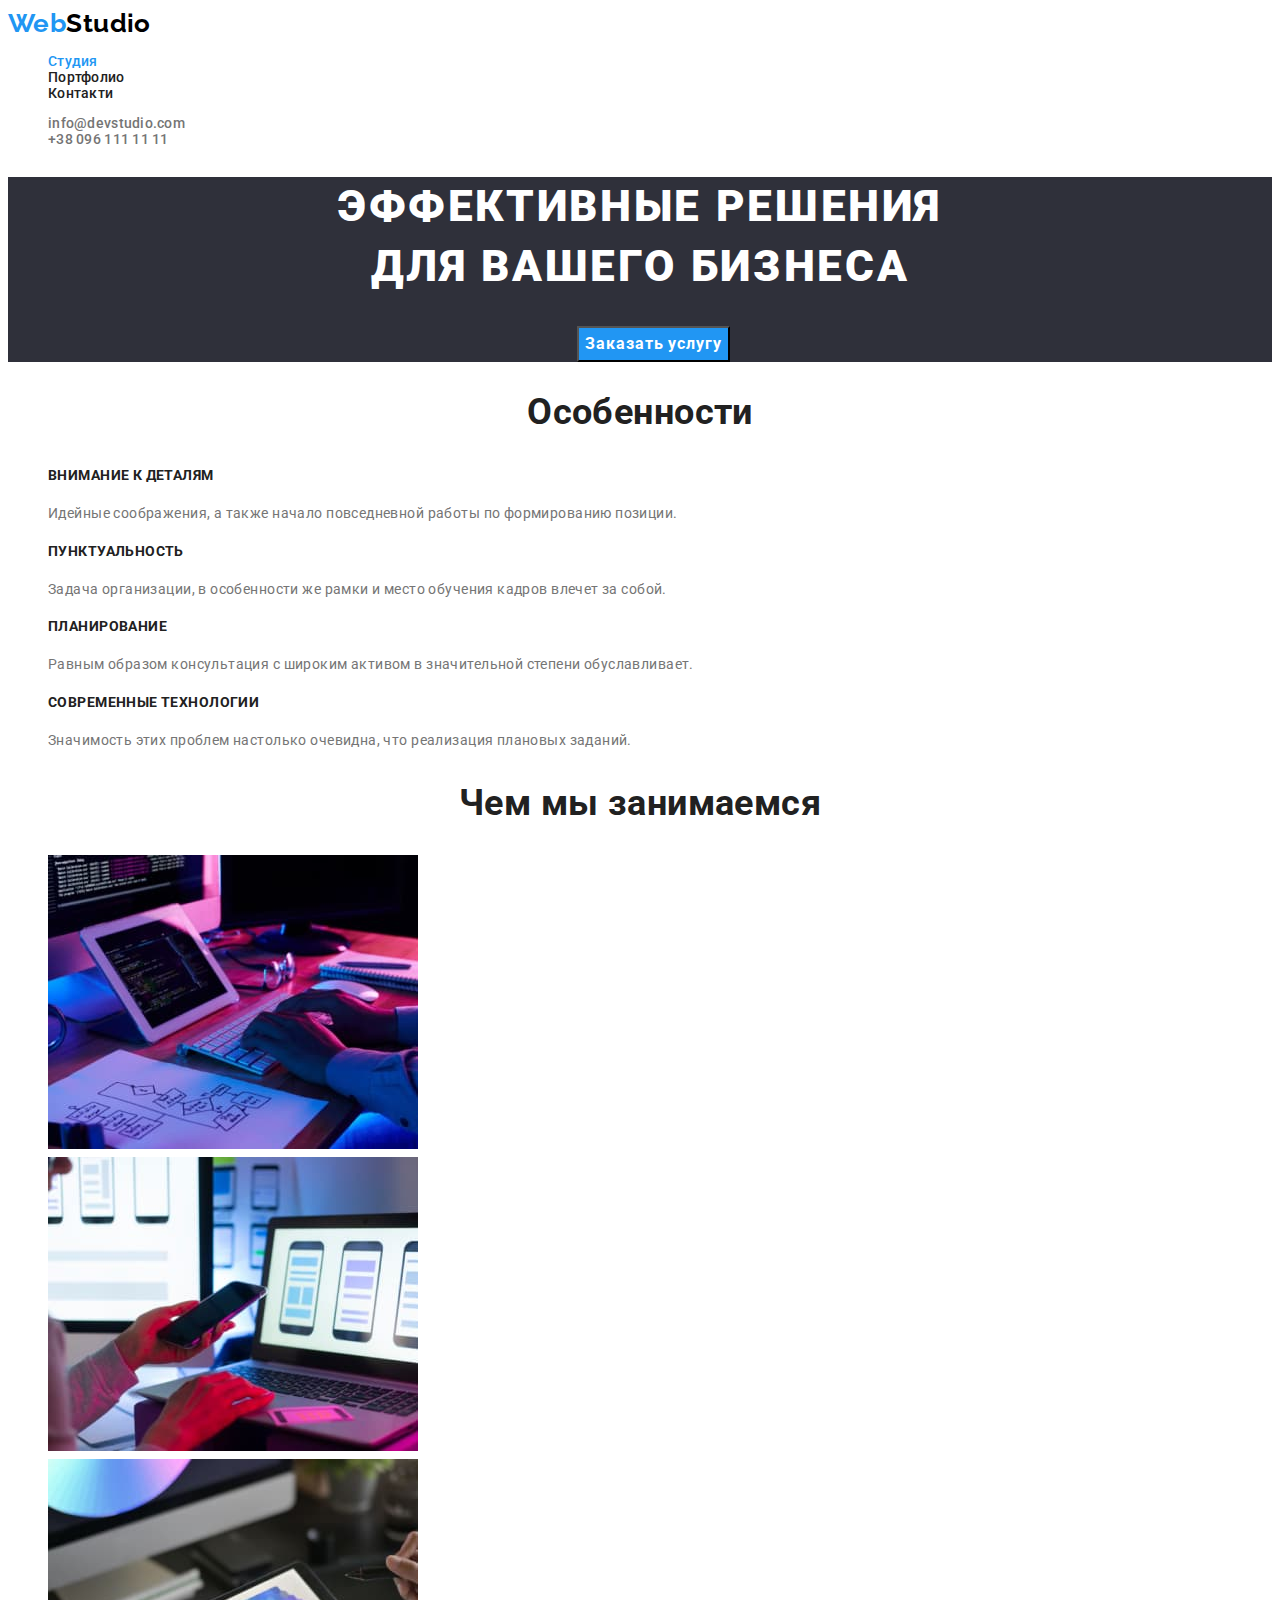
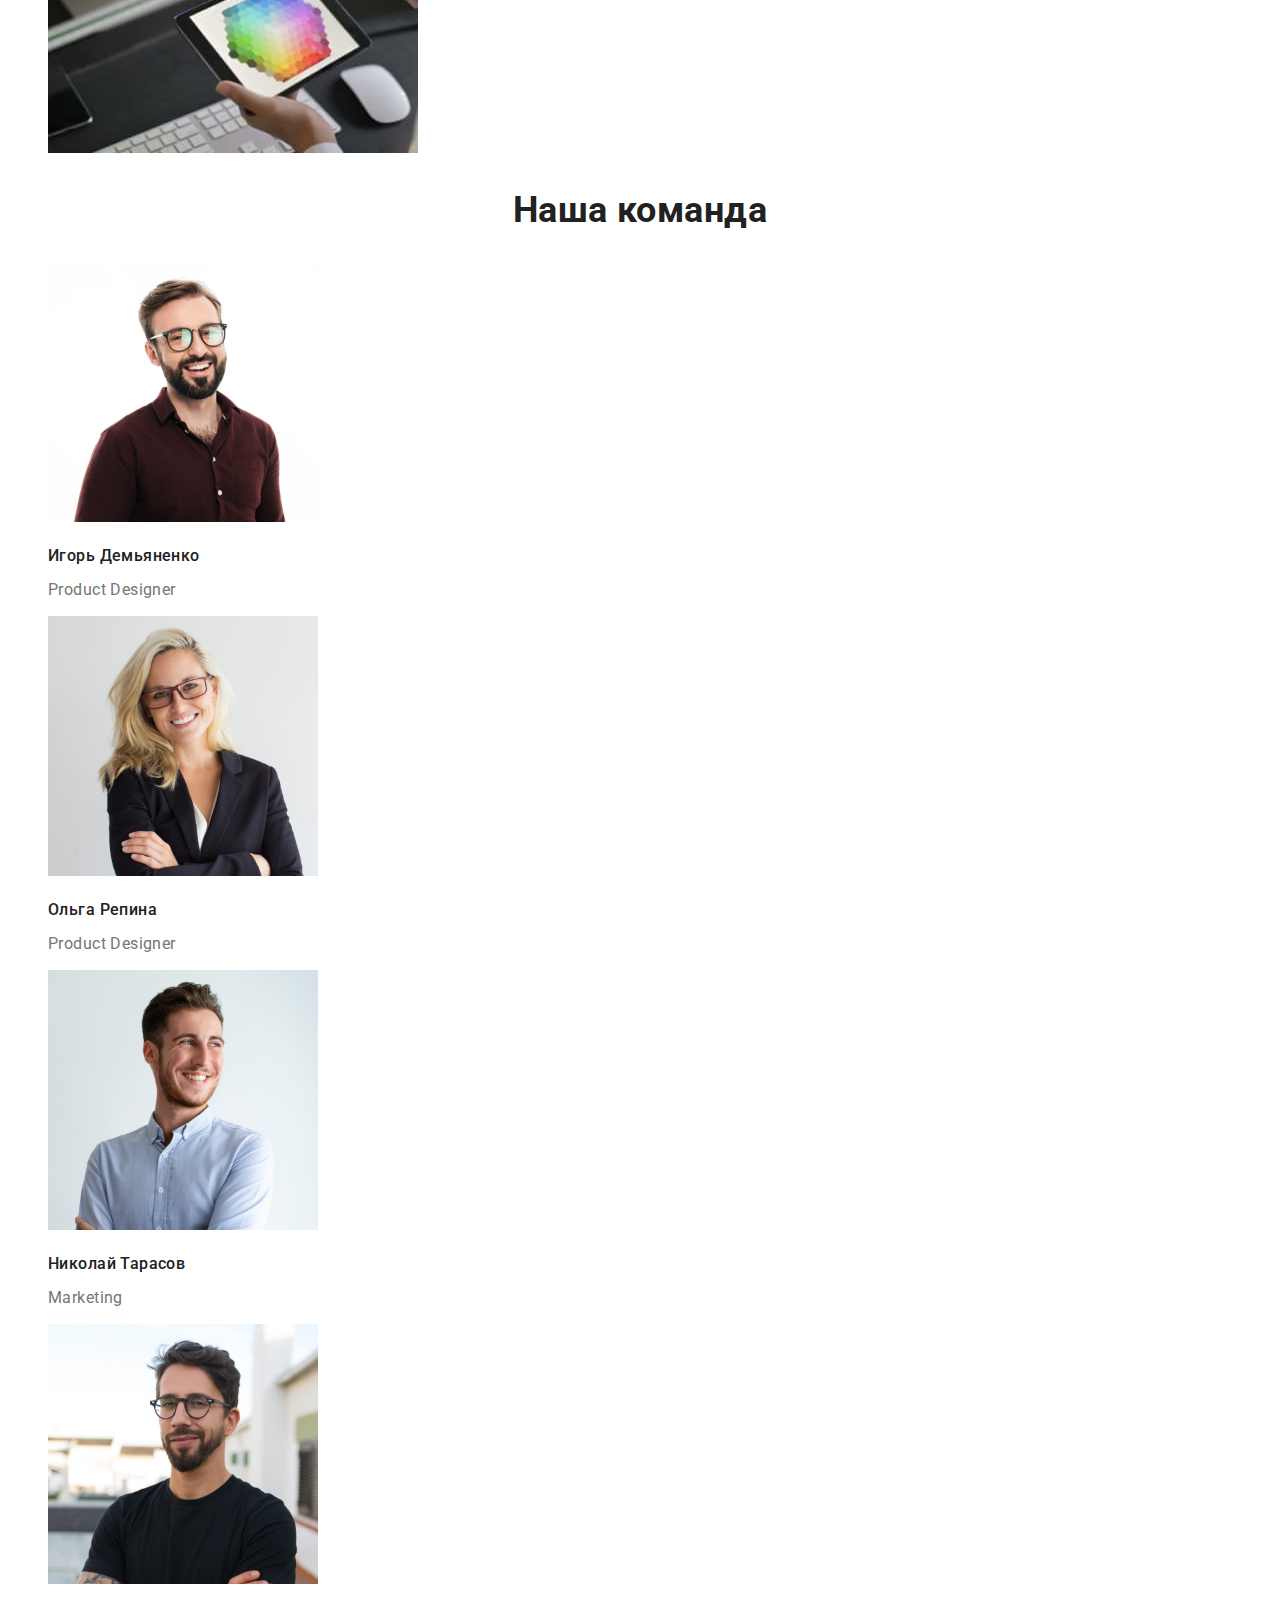
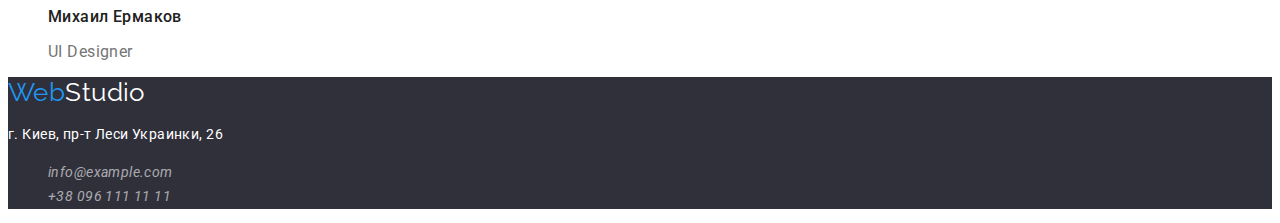
<file: index.html>
<!DOCTYPE html>
<html lang="ru">

<head>
    <meta charset="UTF-8">
    <meta http-equiv="X-UA-Compatible" content="IE=edge">
    <meta name="viewport" content="width=device-width, initial-scale=1.0">
    <title>Веб-студия</title>
    <link rel="preconnect" href="https://fonts.googleapis.com" />
    <link rel="preconnect" href="https://fonts.gstatic.com" crossorigin />
    <link href="https://fonts.googleapis.com/css2?family=Raleway:wght@700&family=Roboto:wght@400;500;700;900&display=swap"
        rel="stylesheet" />
    <link rel="stylesheet" href="css/style.css">
</head>

<body class="page">
    <header class="page-header">
        <nav>
            <a class="logo" href="index.html"><span class="logo-first-text">Web</span><span class="logo-second-text">Studio</span></a>
            <ul class="site-nav-list">
                <li><a class="site-nav-link-active" href="./index.html">Студия</a></li>
                <li><a class="site-nav-link" href="./portfolio.html">Портфолио</a></li>
                <li><a class="site-nav-link" href="contacts.html">Контакти</a></li>
            </ul>
        </nav>

        <ul class="auth-nav-list">
            <li><a class="auth-nav-link" href="mailto:info@devstudio.com">info@devstudio.com</a></li>
            <li><a class="auth-nav-link" href="tel:+380961111111">+38 096 111 11 11</a></li>
        </ul>

    </header>

<!--Main section with button and main title-->
    <main>
        <div>
            <section class="section-main">
                <h1 class="main-title">Эффективные решения<br> для вашего бизнеса</h1>
                <button class="hero button" type="button"> Заказать услугу</button>
            </section>
        </div>

<!--Section Features -->

        <section class="section">
            <!---need hidden title-->
            <h2 class="section-title">Особенности</h2>
            <ul class="features-list">
                <li>
                    <h3 class="features-title">Внимание к деталям</h3>
                    <p class="feature-description">Идейные соображения, а также начало повседневной работы по формированию позиции.</p>
                </li>
                <li>
                    <h3 class="features-title">Пунктуальность</h3>
                    <p class="feature-description">Задача организации, в особенности же рамки и место обучения кадров влечет за собой.</p>
                </li>
                <li>
                    <h3 class="features-title">Планирование</h3>
                    <p class="feature-description">Равным образом консультация с широким активом в значительной степени обуславливает.</p>
                </li>
                <li>
                    <h3 class="features-title">Современные технологии</h3>
                    <p class="feature-description">Значимость этих проблем настолько очевидна, что реализация плановых заданий.</p>
                </li>
            </ul>
        </section>

<!--Section we do-->

        <section class="section">
            <h2 class="section-title">Чем мы занимаемся</h2>
            <ul class="we-do-list">
                <li> <img src="./images/box1.jpg" alt="Зображення 1" width="370"> </li>
                <li> <img src="./images/box2.jpg" alt="Зображення 2" width="370"> </li>
                <li> <img src="./images/box3.jpg" alt="Зображення 3" width="370"> </li>
            </ul>
        </section>

<!--section about our team with description-->

        <section class="section">
            <h2 class="section-title">Наша команда</h2>
            <ul class="our-team-list">
                <li>
                    <img src="./images/team/box1.jpg" alt="Фото Игорь Демьяненко" width="270">
                    <h3 class="team-member">Игорь Демьяненко</h3>
                    <p class="job-description" lang="en">Product Designer</p>
                </li>
                <li>
                    <img src="./images/team/box2.jpg" alt="Фото Ольга Репина" width="270">
                    <h3 class="team-member">Ольга Репина</h3>
                    <p class="job-description" lang="en"> Product Designer</p>

                </li>
                <li>
                    <img src="./images/team/box3.jpg" alt=" Фото Николай Тарасов" width="270">
                    <h3 class="team-member">Николай Тарасов</h3>
                    <p class="job-description" lang="en">Marketing</p>
                </li>
                <li>

                    <img src="./images/team/box4.jpg" alt="Фото Михаил Ермаков" width="270">
                    <h3 class="team-member">Михаил Ермаков</h3>
                    <p class="job-description" lang="en"> UI Designer</p>
                </li>
            </ul>
        </section>
    </main>

<!--Footer tags adreess and contacts information-->

    <footer class="footer">
        <a class="logo-footer" href="index.html"><span class="logo-first-text">Web</span><span>Studio</span></a>
        <address>
            <p class="footer-address"> г. Киев, пр-т Леси Украинки, 26</p>
            <ul class="footer-contacts-list">
                <li><a class="footer-links" href="mailto:info@example.com">info@example.com</a></li>
                <li><a class="footer-links" href="tel:+380961111111">+38 096 111 11 11</a></li>
            </ul>
        </address>
    </footer>
</body>

</html>
</file>
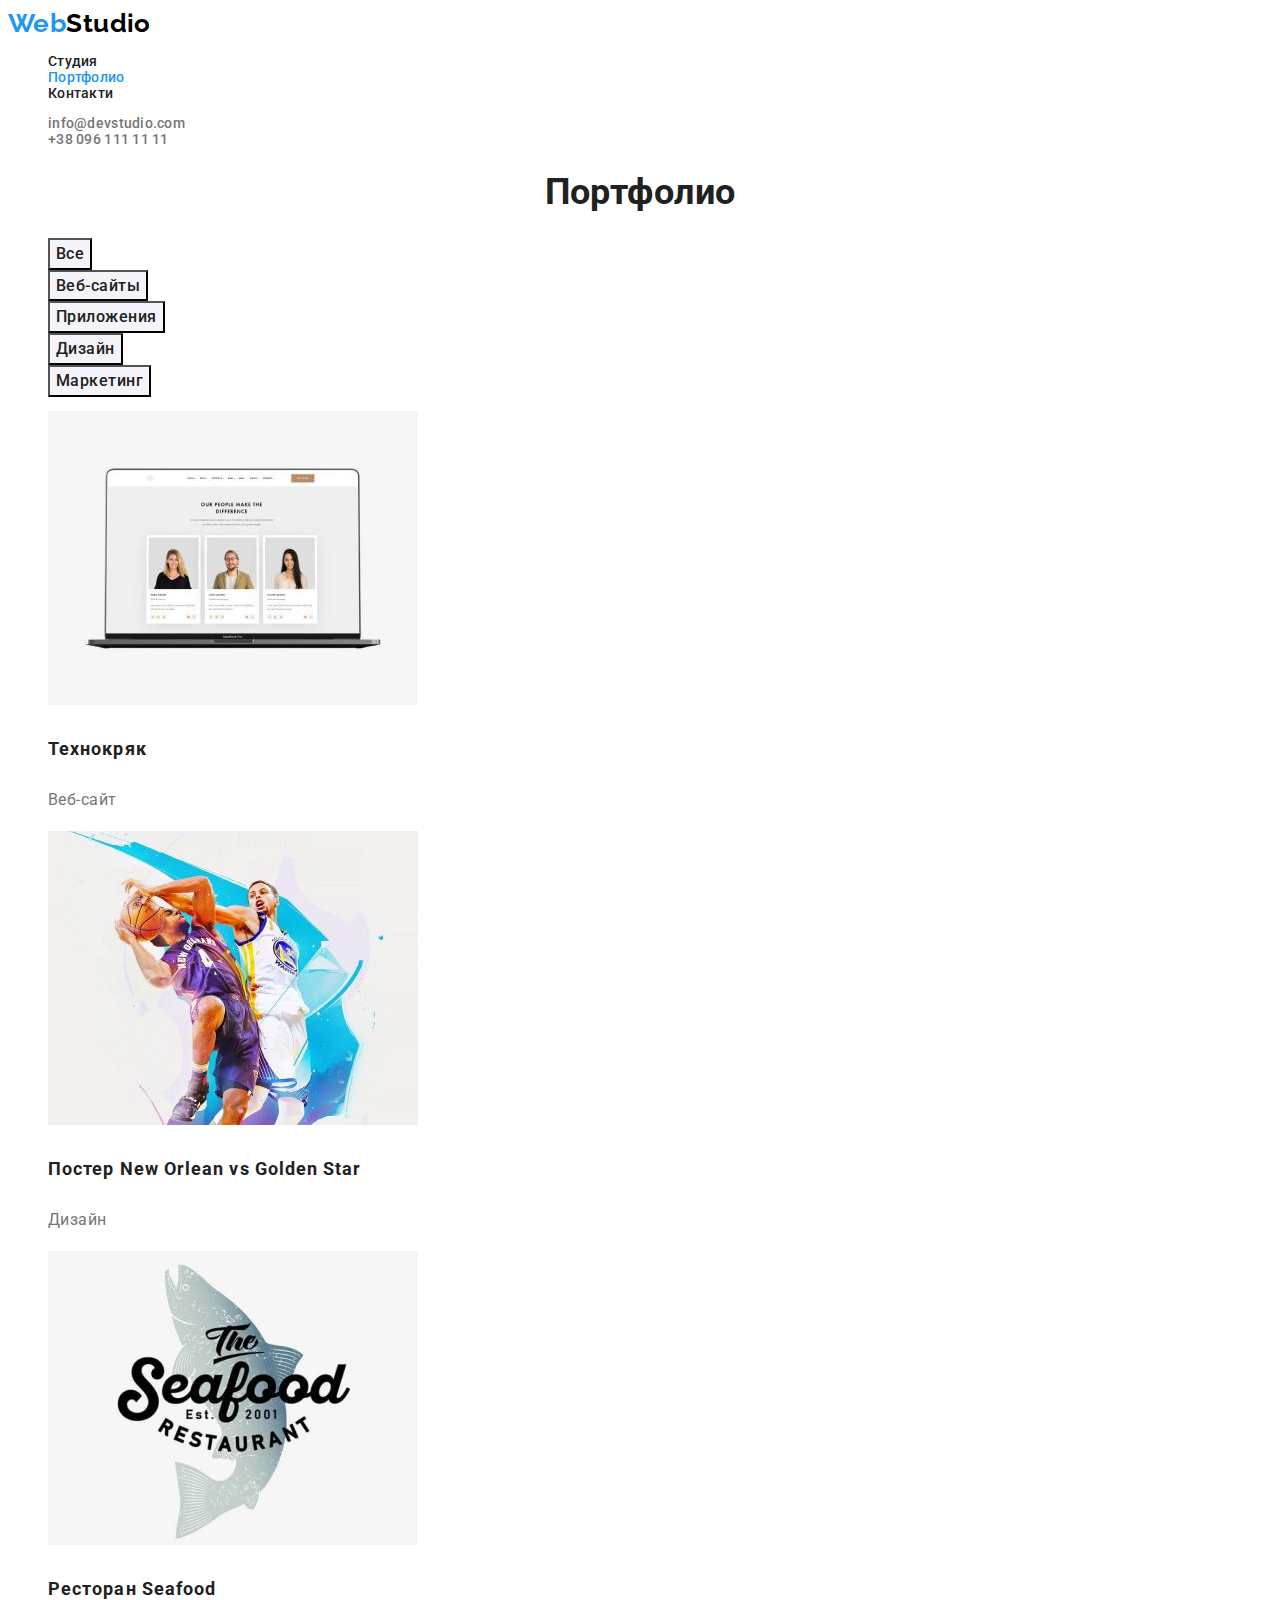
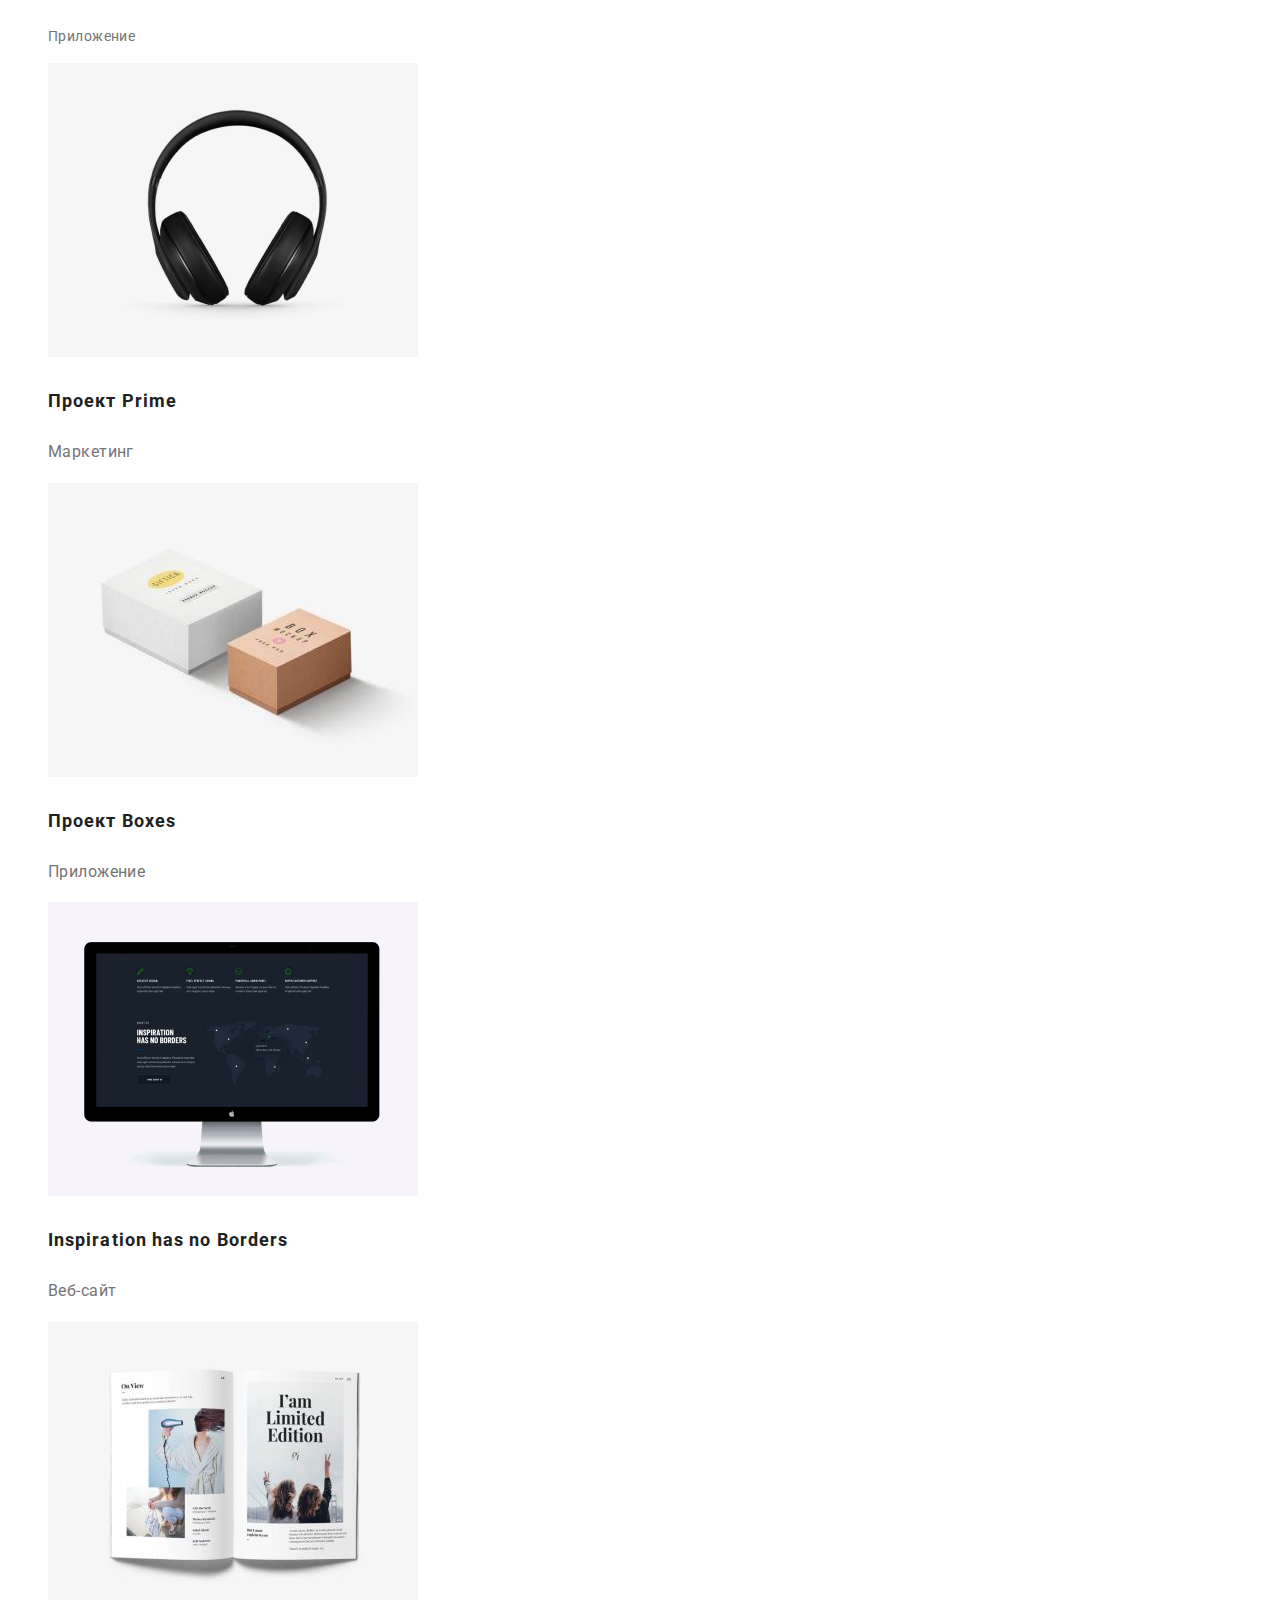
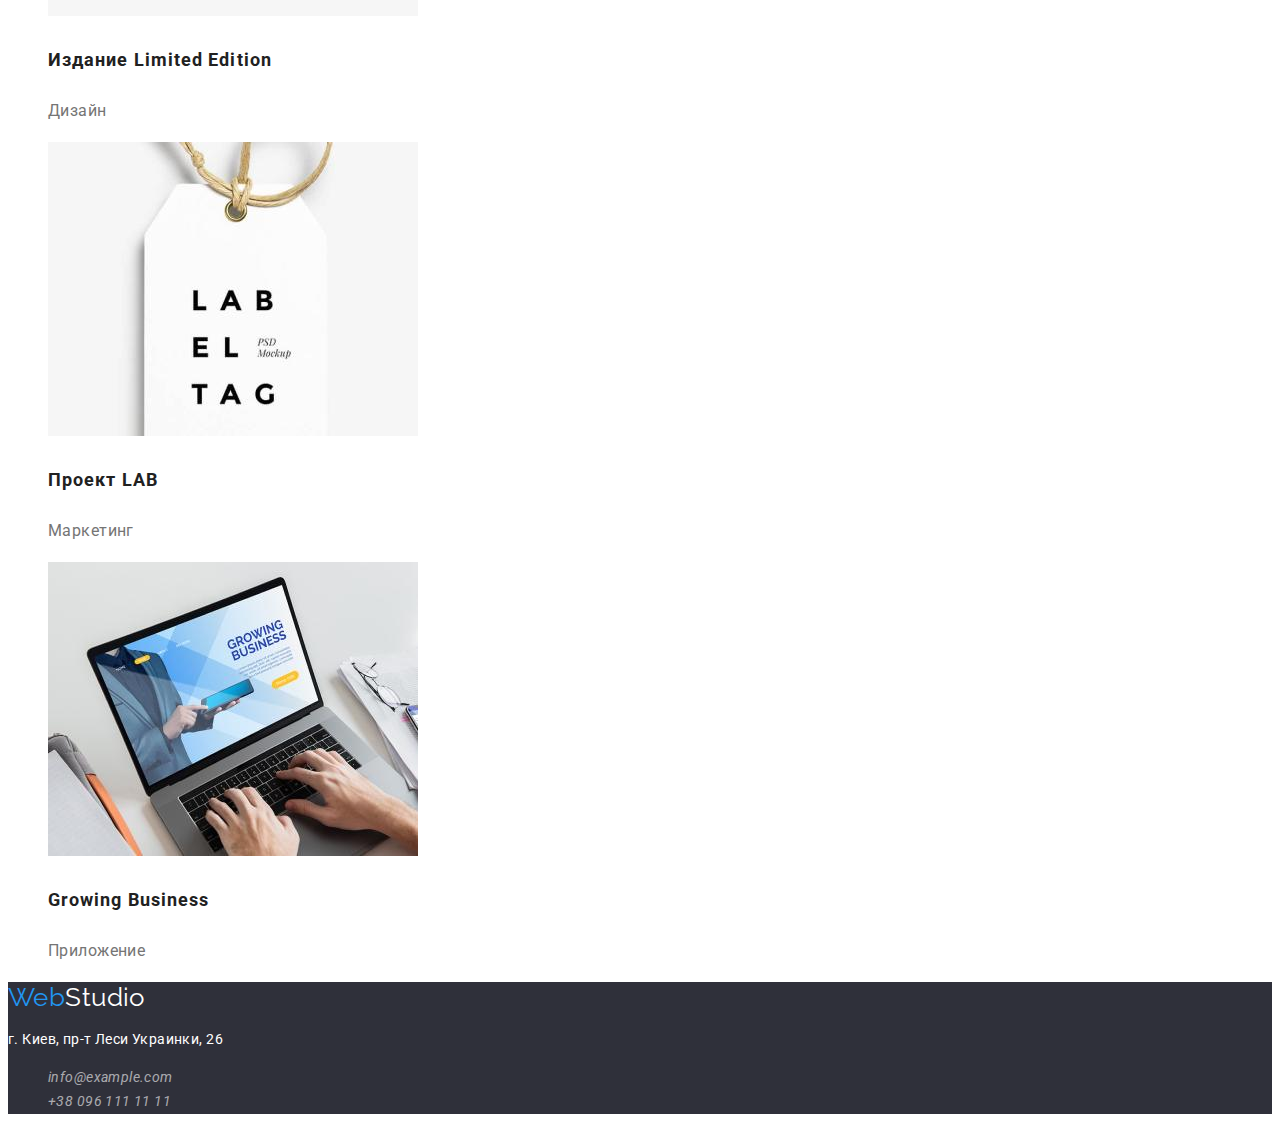
<file: portfolio.html>
<!DOCTYPE html>
<html lang="ru">
<head>
    <meta charset="UTF-8">
    <meta http-equiv="X-UA-Compatible" content="IE=edge">
    <meta name="viewport" content="width=device-width, initial-scale=1.0">
    <title>Портфолио</title>
    <link rel="preconnect" href="https://fonts.gstatic.com" crossorigin />
    <link href="https://fonts.googleapis.com/css2?family=Raleway:wght@700&family=Roboto:wght@400;500;700;900&display=swap" rel="stylesheet" />
    <link rel="stylesheet" href="css/style.css">
</head>

<!--header section-->

<body class="page">
    <header class="page-header">
        <nav>
            <a class="logo" href="index.html"><span class="logo-first-text">Web</span><span
                    class="logo-second-text">Studio</span></a>
            <ul class="site-nav-list">
                <li><a class="site-nav-link" href="./index.html">Студия</a></li>
                <li><a class="site-nav-link-active" href="./portfolio.html">Портфолио</a></li>
                <li><a class="site-nav-link" href="contacts.html">Контакти</a></li>
            </ul>
        </nav>

        <ul class="auth-nav-list">
            <li><a class="auth-nav-link" href="mailto:info@devstudio.com">info@devstudio.com</a></li>
            <li><a class="auth-nav-link" href="tel:+380961111111">+38 096 111 11 11</a></li>
        </ul>

    </header>
    
    <main>
        
        <section>
            <h1 class="section-title">Портфолио</h1>

            <!--section filter buttons-->

            <ul class="filter-list">
                <li><button class="filter button" type="button">Все</button></li>
                <li><button class="filter button" type="button">Веб-сайты</button></li>
                <li><button class="filter button" type="button">Приложения</button></li>
                <li><button class="filter button" type="button">Дизайн</button></li>
                <li><button class="filter button" type="button">Маркетинг</button></li>
            </ul>

            <!--section portfolio list-->

            <ul class="portfolio-list">
                <li>
                    <a href="http://test.html"><img src="./images/portfolio/tehnocrack.jpg" alt="Технокряк" width="370"></a>
                    <h3 class="portfolio-item-title">Технокряк</h3>
                    <p class="portfolio-item-description">Веб-сайт</p>
                </li>
                
                <li>
                    <a href="http://test.html"> <img src="./images/portfolio/neworlean.jpg" alt="Постер New Orlean vs Golden Star" width="370"> </a>
                    <h3 class="portfolio-item-title">Постер New Orlean vs Golden Star</h3>
                    <p class="portfolio-item-description">Дизайн</p>
                </li>
                <li>
                    <a href="http://test.html"><img src="./images/portfolio/seafood.jpg" alt="Ресторан Seafood" width="370"></a>
                    <h3 class="portfolio-item-title">Ресторан Seafood</h3>
                    <p>Приложение</p>
                </li>
                <li>
                    <a href="http://test.html"><img src="./images/portfolio/prime.jpg" alt="Проект Prime" width="370"></a>
                    <h3 class="portfolio-item-title">Проект Prime</h3>
                    <p class="portfolio-item-description">Маркетинг</p>
                </li>
                <li>
                    <a href="http://test.html"><img src="./images/portfolio/boxes.jpg" alt="Проект Boxes" width="370"></a>
                    <h3 class="portfolio-item-title">Проект Boxes</h3>
                    <p class="portfolio-item-description">Приложение</p>
                </li>
                <li>
                    <a href="http://test.html"><img src="./images/portfolio/inspiration.jpg" alt="Inspiration has no Borders" width="370"></a>
                    <h3 class="portfolio-item-title">Inspiration has no Borders</h3>
                    <p class="portfolio-item-description">Веб-сайт</p>
                </li>
                <li>
                    <a href="http://test.html"><img src="./images/portfolio/limitededition.jpg" alt="Издание Limited Edition" width="370"></a>
                    <h3 class="portfolio-item-title">Издание Limited Edition</h3>
                    <p class="portfolio-item-description">Дизайн</p>
                </li>
                <li>
                    <a href="http://test.html"><img src="./images/portfolio/lab.jpg" alt="Проект LAB" width="370"></a>
                    <h3 class="portfolio-item-title">Проект LAB</h3>
                    <p class="portfolio-item-description">Маркетинг</p>
                </li>
                <li>
                    <a href="http://test.html"><img src="./images/portfolio/growingbusiness.jpg" alt="Growing Business" width="370"></a>
                    <h3 class="portfolio-item-title">Growing Business</h3>
                    <p class="portfolio-item-description">Приложение</p>
                </li>
            </ul>
        </section>
    </main>
<!--footer section-->
    <footer class="footer">
        <a class="logo-footer" href="index.html"><span class="logo-first-text">Web</span><span>Studio</span></a>
        <address>
            <p class="footer-address"> г. Киев, пр-т Леси Украинки, 26</p>
            <ul class="footer-contacts-list">
                <li><a class="footer-links" href="mailto:info@example.com">info@example.com</a></li>
                <li><a class="footer-links" href="tel:+380961111111">+38 096 111 11 11</a></li>
            </ul>
        </address>
    </footer>

</body>
</html>
</file>
<file: css/style.css>
/* my constant  color */
:root {
  --text-color: #757575;
  --text-bold-color: #212121;
  --transparent-text-color: rgba(255, 255, 255, 0.6);
  --accent-color: #2196f3;
  --hero-button-hover-color: #188ce8;
  --footer-color: #2f303a;
  --gray-background: #f5f4fa;
  --header-line-color: #ececec;
  --white: #fff;
}
/* .page -is basic style for tag body*/
.page {
  font-family: 'Roboto', sans-serif;
  background-color: var(--white);
  font-size: 14px;
  font-weight: 400;
  letter-spacing: 0.03em;
  line-height: 1.71;
  color: var(--text-color);
}
/* logo styles*/
.logo {
  font-family: 'Raleway', sans-serif;
  font-size: 26px;
  line-height: 1.19;
  font-weight: 700;
  color: #000000;
  text-decoration: none;
}

.logo-first-text {
  color: var(--accent-color);
}
/* nav-menu styles*/
.site-nav-list {
  list-style: none;
  font-weight: 500;
  letter-spacing: 0.02em;
  line-height: 1.14;
}

/*contacts menu styles*/
.auth-nav-list {
  list-style: none;
  font-weight: 500;
  letter-spacing: 0.02em;
  line-height: 1.14;
}

.site-nav-link {
  text-decoration: none;
  color: var(--text-bold-color);
}
.site-nav-link-active {
  text-decoration: none;
  color: var(--accent-color);
}
.auth-nav-link {
  text-decoration: none;
  color: inherit;
}

.site-nav-link:hover,
.auth-nav-link:hover,
.site-nav-link:focus,
.auth-nav-link:focus {
  color: #2196f3;
}
/* first section whith h1 title*/
.section-main {
  background-color: var(--footer-color);
}

.main-title {
  font-weight: 900;
  font-size: 44px;
  line-height: 1.36;
  letter-spacing: 0.06em;
  background-color: var(--footer-color);
  color: var(--white);
  text-align: center;
  text-transform: uppercase;
}
.section-title {
  color: var(--text-bold-color);
  font-weight: 700;
  font-size: 36px;
  line-height: 1.16;
  text-align: center;
}
/* basic style for all button in page*/
.button {
  font-family: inherit;
  font-weight: 500;
  line-height: 1.62;
  letter-spacing: 0.03em;
  cursor: pointer;
  background-color: var(--gray-background);
}

/* style for button "заказать услугу"*/

.hero.button {
  background-color: var(--accent-color);
  color: var(--white);
  font-size: 16px;
  font-weight: 700;
  line-height: 1.87;
  letter-spacing: 0.06em;
  position: relative;
  margin-left: 45%;
}

.hero.button:hover,
.hero.button:focus {
  background-color: var(--hero-button-hover-color);
}

/* features section style*/

.features-list {
  list-style: none;
}

.features-list .features-title {
  font-size: 14px;
  font-weight: 700;
  color: var(--text-bold-color);
  text-transform: uppercase;
}
.feature-description {
  line-height: 1.71;
}

/* we do section */

.we-do-list {
  list-style: none;
}
.our-team-list {
  list-style: none;
}
.team-member {
  font-size: 16px;
  line-height: 1.19;
  font-weight: 500;
  color: var(--text-bold-color);
}
.job-description {
  font-size: 16px;
  line-height: 1.18;
}

/* footer section styles*/

.footer {
  background-color: var(--footer-color);
}
.logo-footer {
  font-family: 'Raleway', sans-serif;
  font-size: 26px;
  line-height: 1.19;
  text-decoration: none;
  color: var(--white);
}

.footer-address {
  color: var(--white);
  font-style: normal;
}
.footer-contacts-list {
  list-style: none;
}
.footer-links {
  text-decoration: none;
  color: var(--transparent-text-color);
}

.footer-links:hover,
.footer-links:focus {
  color: var(--accent-color);
}

/*-------STYLES FOR PAGE-------portfolio.html*/

.portfolio-list {
  list-style: none;
}

.portfolio-item-title {
  font-size: 18px;
  font-weight: 700;
  line-height: 2;
  letter-spacing: 0.06em;
  color: var(--text-bold-color);
}

.portfolio-item-description {
  font-size: 16px;
  line-height: 1.87;
}

.filter-list {
  list-style: none;
}

.filter.button {
  font-size: 16px;
  font-weight: 500;
  line-height: 1.62;
  color: var(--text-bold-color);
}

.filter.button:hover,
.filter.button:focus {
  background-color: var(--accent-color);
  color: var(--white);
}
</file>
